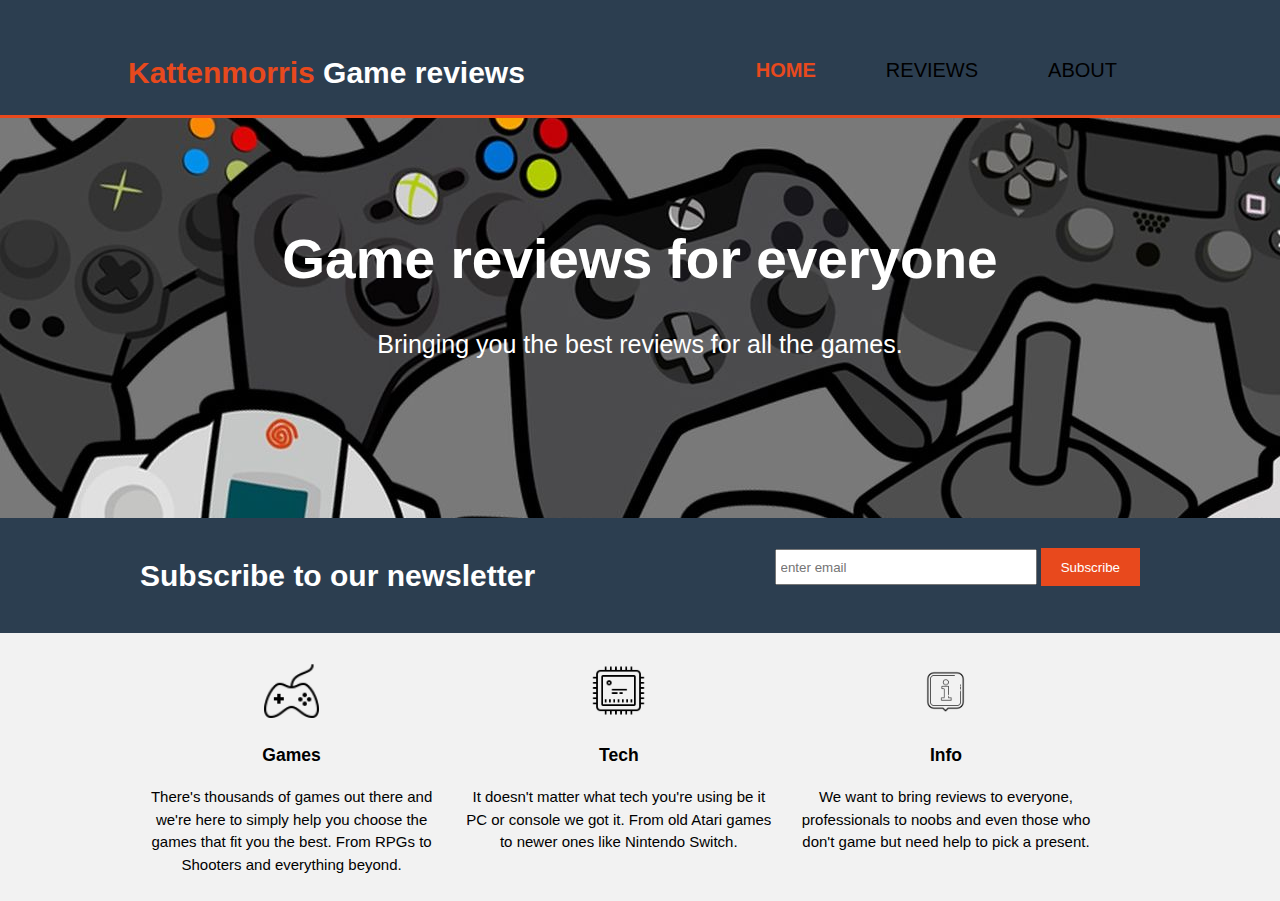
<file: index.html>
<!DOCTYPE html>
<html>
<html lang="eng US">
  <head>
    <meta charset="utf-8">
    <meta name="viewport" content="width=device-width">
    <title>Kattenmorris game reviews | Welcome</title>
    <link rel="stylesheet" href="./css/style.css">
  </head>
  <body>
    <header>
      <div class="container">
        <div id="branding">
            <h1><span class="highlight">Kattenmorris</span> Game reviews</h1>
        </div>
        <nav>
          <ul>
            <li class="current"><a href="index.html">Home</a></li>
            <li><a href="reviews.html">Reviews</a></li>
            <li><a href="about.html">About</a></li>
          </ul>
        </nav>
      </div>
    </header>

    <section id="showcase">
      <div class="container">
        <h1>Game reviews for everyone</h1>
        <p>Bringing you the best reviews for all the games. </p>
      </div>
    </section>

    <section id="newsletter">
      <div class="container">
        <h1>Subscribe to our newsletter</h1>
         <form>
          <input type="email" placeholder="enter email">
          <button type="submit" class="button_1">Subscribe</button>
        </form>
      </div>
    </section>

    <section id="boxes">
      <div class="container">
        <div class="box">
          <img src="./images/controller2.png">
         <h3>Games</h3>
         <p>There's thousands of games out there and we're here to simply help you choose the games that fit you the best. From RPGs to Shooters and everything beyond.</p>
       </div>
       <div class="box">
         <img src="./images/processor2.png">
        <h3>Tech</h3>
        <p>It doesn't matter what tech you're using be it PC or console we got it. From old Atari games to newer ones like Nintendo Switch.</p>
      </div>
      <div class="box">
        <img src="./images/info2.png">
       <h3>Info</h3>
       <p>We want to bring reviews to everyone, professionals to noobs and even those who don't game but need help to pick a present.</p>
       </div>
      </div>
    </section>
  </body>
</html>
</file>
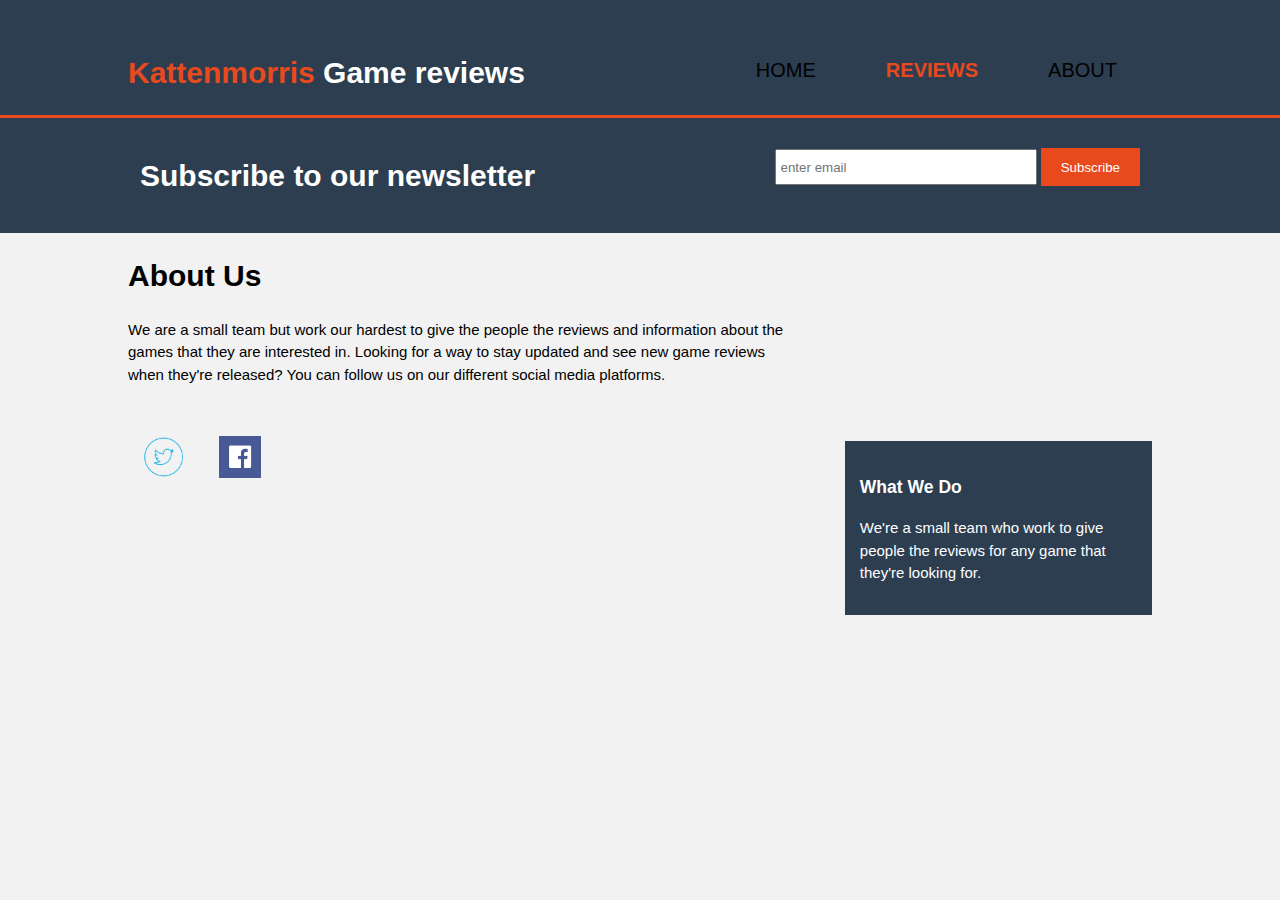
<file: about.html>
<!DOCTYPE html>
<html>
  <head>
    <meta charset="utf-8">
    <meta name="viewport" content="width=device-width">
    <title>Kattenmorris web reviews | About</title>
    <link rel="stylesheet" href="./css/style.css">
  </head>
  <body>
    <header>
      <div class="container">
        <div id="branding">
            <h1><span class="highlight">Kattenmorris</span> Game reviews</h1>
        </div>
        <nav>
          <ul>
            <li><a href="index.html">Home</a></li>
            <li class="current"><a href="reviews.html">Reviews</a></li>
            <li><a href="about.html">About</a></li>
          </ul>
        </nav>
      </div>
    </header>

    <section id="newsletter">
      <div class="container">
        <h1>Subscribe to our newsletter</h1>
         <form>
          <input type="email" placeholder="enter email">
          <button type="submit" class="button_1">Subscribe</button>
        </form>
      </div>
    </section>

    <section id="main">
      <div class="container">
        <article id="main-col">
          <h1 class="page-title">About Us</h1>
          <p>We are a small team but work our hardest to give the people the reviews and information about the games that they are interested in. Looking for a way to stay updated and see new game reviews when they're released? You can follow us on our different social media platforms.</p>
        </article>

          
          
    <section id="boxes">
      <div class="container">
        <div class="box">
      </div>
      </div>
    </section>
     <a href="default.asp">
     <img src="./images/twitter.png" alt="twitter account" style="width:42px;height:42px;border:0;">
     </a>
     <a href="default.asp">
     <img src="./images/facebook.png" alt="facebook account" style="width:42px;height:42px;border:0;">     
     </a>
          
          
        <aside id="sidebar">
          <div class="dark">
            <h3>What We Do</h3>
            <p>We're a small team who work to give people the reviews for any game that they're looking for.</p>
          </div>
        </aside>
      </div>
    </section>


  </body>
</html>
</file>
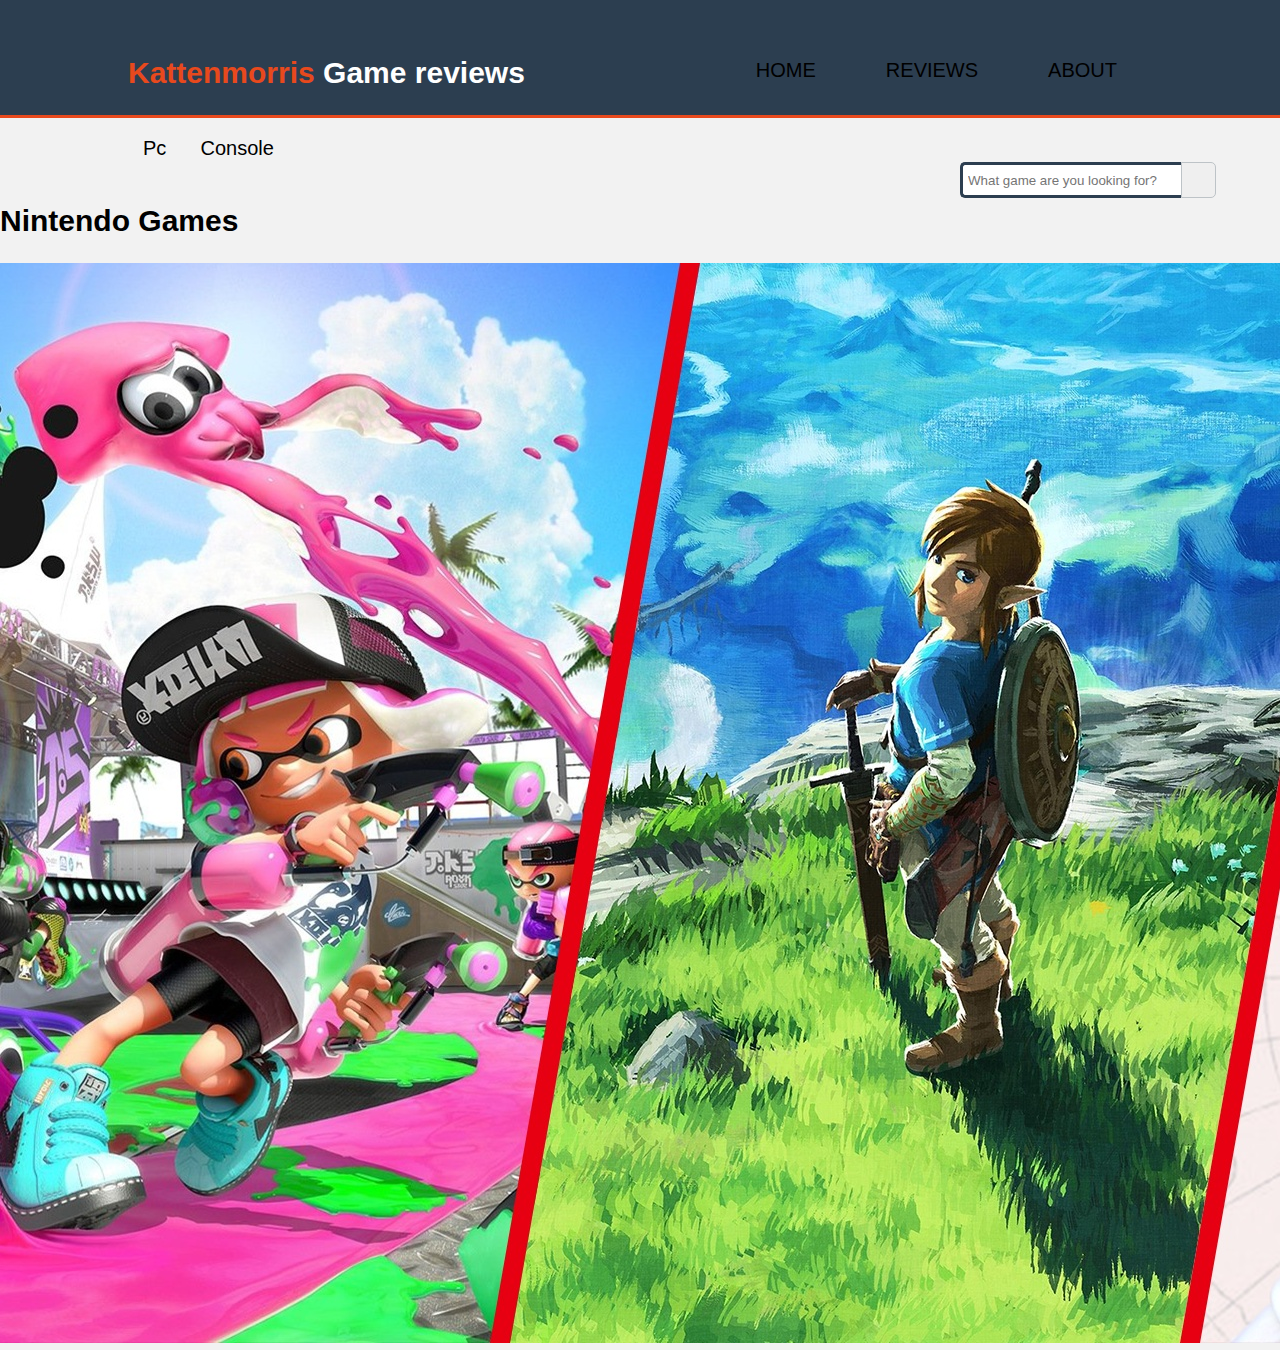
<file: Nintendo.html>
<!DOCTYPE html>
<html>
  <head>
    <meta charset="utf-8">
    <meta name="viewport" content="width=device-width">
    <title>Kattenmorris web reviews | Reviews</title>
    <link rel="stylesheet" href="./css/nintendo.css">
  </head>
  <body>
    <header>
      <div class="container">
        <div id="branding">
            <h1><span class="highlight">Kattenmorris</span> Game reviews</h1>
        </div>
        <nav>
          <ul>
            <li><a href="index.html">Home</a></li>
            <li><a href="reviews.html">Reviews</a></li>
            <li><a href="about.html">About</a></li>
          </ul>
        </nav>
      </div>
    </header>
  
    <div class="wrap">
     <div class="search">
      <input type="text" class="searchTerm" placeholder="What game are you looking for?">
        <button type="submit" class="searchButton">
        <i class="fa fa-search"></i>
       </button>
     </div>
    </div>   
    
      
  <section id="hover bar">
    <div class="container">
    <a href="Pc.html">Pc</a>
    <ul>
      <li>
      <a href="#">Console</a>
        <ul>
          <li><a href="Playstation.html">Playstation</a></li>
          <li><a href="Xbox.html">Xbox</a></li>
          <li class="current"><a href="Nintendo.html">Nintendo</a></li>
        </ul>
      </li>
    </ul>
    </div>     
  </section>
      
      
      <article>
         <h1>Nintendo Games</h1>
          
          <div>
             <img src="./images/nintendo%20games.jpg"> 
          </div>
      
      </article>
 </body>
</html>
</file>
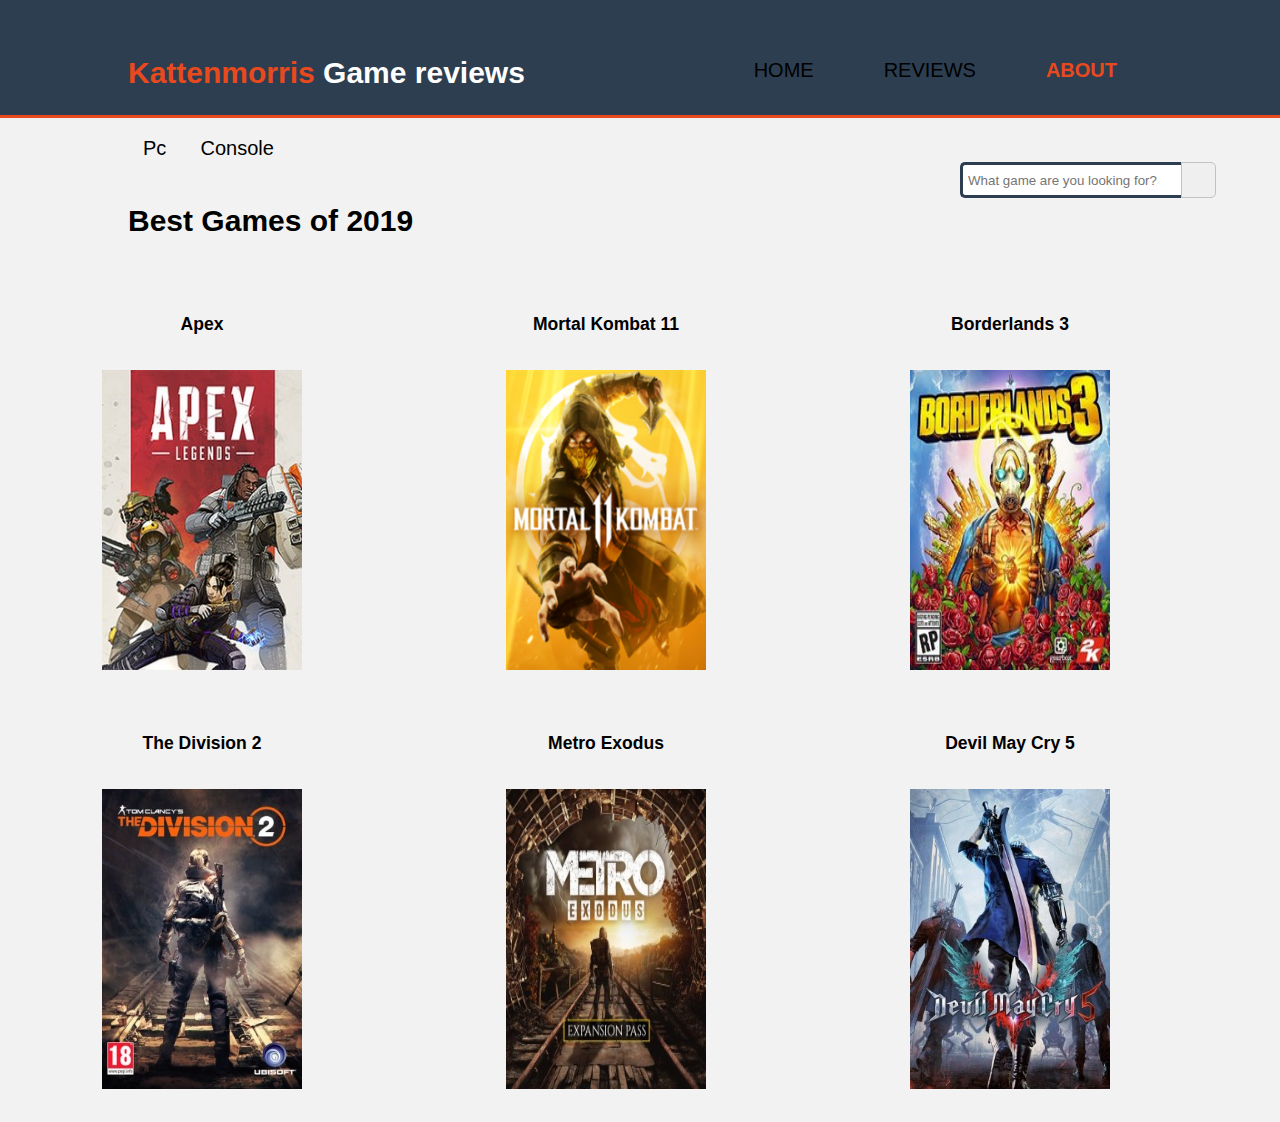
<file: reviews.html>
<!DOCTYPE html>
<html>
  <head>
    <meta charset="utf-8">
    <meta name="viewport" content="width=device-width">
    <title>Kattenmorris web reviews | Reviews</title>
    <link rel="stylesheet" href="./css/style.css">
  </head>
  <body>
    <header>
      <div class="container">
        <div id="branding">
            <h1><span class="highlight">Kattenmorris</span> Game reviews</h1>
        </div>
        <nav>
          <ul>
            <li><a href="index.html">Home</a></li>
            <li><a href="reviews.html">Reviews</a></li>
            <li class="current"><a href="about.html">About</a></li>
          </ul>
        </nav>
      </div>
    </header>
  
    <div class="wrap">
     <div class="search">
      <input type="text" class="searchTerm" placeholder="What game are you looking for?">
        <button type="submit" class="searchButton">
        <i class="fa fa-search"></i>
       </button>
     </div>
    </div>   
    
      
  <section id="hover bar">
    <div class="container">
    <a href="Pc.html">Pc</a>
    <ul>
      <li>
      <a href="#">Console</a>
        <ul>
          <li><a href="Playstation.html">Playstation</a></li>
          <li><a href="Xbox.html">Xbox</a></li>
          <li><a href="Nintendo.html">Nintendo</a></li>
        </ul>
      </li>
    </ul>
    </div>     
  </section>
      
      
    <section id="main">
      <div class="container">
        <article id="main-col">
          
        </article>       
      </div>
    </section>
      
      
                          <!--Put reviews showcase image here for best games of current year -->
      
   <section id="showcase reviews"> 
    <div class="container">
      <h1>Best Games of 2019</h1> 
    </div>      
   </section>   
      
   <section id="boxes">
    <section id="conainer">
      <div class="box">
         <h3>Apex</h3>
            <a href="default.asp">
              <img src="./images/apex.png" alt="games" style="width:200px;height:300px;border:0;">
            </a>
      </div>
        
      <div class="box">
         <h3>Mortal Kombat 11</h3>  
            <a href="default.asp">
              <img src="images/Mortal.png" alt="games" style="width:200px;height:300px;border:0;">
            </a>
     </div>
        
      <div class="box">
         <h3>Borderlands 3</h3>  
          <a href="default.asp">
            <img src="images/borderlands.png" alt="games" style="width:200px;height:300px;border:0;">
          </a>
      </div>
        
      <div class="box">
         <h3>The Division 2</h3>  
          <a href="default.asp">
            <img src="images/division.png" alt="games" style="width:200px;height:300px;border:0;">
          </a>
      </div>
        
      <div class="box">
         <h3>Metro Exodus</h3>  
          <a href="default.asp">
            <img src="images/metro.png" alt="games" style="width:200px;height:300px;border:0;">
          </a>
      </div>
        
      <div class="box">
         <h3>Devil May Cry 5</h3>  
          <a href="default.asp">
             <img src="images/devil.png" alt="games" style="width:200px;height:300px;border:0;">
          </a>
      </div>
    
    </section>
   </section>
      
</body>
</html>
</file>
<file: css/style.css>
body{
  font: 15px/1.5 Arial, Helvetica, sans-serif;
  padding:0;
  margin:0;
  background-color:#f4f4f4;
}

                                /* Global, can be put anywhere*/
.container{
  width:80%;
  margin:auto;
  overflow:hidden;
}

ul{
    margin:0;
    padding:0;
}

.button_1{
  height:38px;
  background:#e8491d;
  border:0;
  padding-left:20px;
  padding-right:20px;
  color:#ffffff;
}

.dark{
  padding:15px;
  background:#2c3e50;
  color:#ffffff;
  margin-top:10px;
  margin-bottom:10px;
}

                                /* Header*/
 header{
   background:#2c3e50;
   color:#ffffff;
   padding-top:30px;
   min-height:70px;
   border-bottom:#e8491d 3px solid;
 }


 header a{
   color:#ffffff
   text-decorration:none;
   text-transform: uppercase;
   font-size:16px;
 }


 header li{
   float:left;
   display:inline;
   padding:0 20px 0 20px;
 }


header #branding{
    float:left;
}


header#branding h1{
    margin:0;
}


header nav{
    float:right;
    margin-top:10px;
}


header .highlight, header .current a{
    color:#e8491d;
    font-weight:bold;
}


header a:hover{
    color:#cccccc;
    font-weight:bold;
}

        /* Showcase put the image that displays on website index here */
#showcase{
  min-height:400px;
  background:url('../images/controllers.jpg') no-repeat 0 -9px;
  text-align: center;
  color:#ffffff;
}

#showcase h1{
  margin-top:100px;
  font-size:55px;
  margin-bottom:10px;
}

#showcase p{
  font-size:25px;
}

        /*Showcase for image on display for reviews page here*/
#showcase reviews{
  min-height:400px;
  background:url('../images/Best games.png') no-repeat 0 -900px;
  text-align:center;
  color:#ffffff;    
}

#showcase reviews h1{
  margin-top:100px;
  font-size:55px;
  margin-bottom:10px;
}







                                /*newsletter*/

#newsletter{
  padding:15px;
  color:#ffffff;
  background:#2c3e50;
}

#newsletter h1{
  float:left;
}

#newsletter form {
  float:right;
  margin-top:15px;
}

#newsletter input[type="email"]{
  padding:4px;
  height:24px;
  width:250px;
}

                                                            /* Search Button on Reviews Page */
@import url(https://fonts.googleapis.com/css?family=Open+Sans);

body{
  background: #f2f2f2;
  font-family: 'Open Sans', sans-serif;
}

.search {
  width: 100%;
  position: relative;
  display: flex;
}

.searchTerm {
  width: 100%;
  border: 3px solid #2c3e50;
  border-right: none;
  padding: 5px;
  height: 20px;
  border-radius: 5px 0 0 5px;
  outline: none;
  color: #9DBFAF;
}

.searchTerm:focus{
  color: #2c3e50;
}

.searchButton {
  width: 40px;
  height: 36px;
  border: 1px solid #bdc3c7;
  background: ;
  text-align: center;
  color: #fff;
  border-radius: 0 5px 5px 0;
  cursor: pointer;
  font-size: 20px;
}

                       /*Resize the wrap to see the search bar change! this is the search bar*/
.wrap{
  width: 20%;
  position: absolute;
  top: 20%;
  left: 85%;
  transform: translate(-50%, -50%);
}
     
                                /*The hover bar for the games, pc and console with options for xbox, ps4 and nintendo*/ 
.hover 
div container {background-color: #2c3e50;}
  div a {
    text-decoration: none;
    color: black;
    font-size: 20px;
    padding: 15px;
    display:inline-block;
}

ul {
  display: inline;
  margin: 0;
  padding: 0;
}
ul li {display: inline-block;}
ul li:hover {background: #ffffff;}
ul li:hover ul {display: block;}
ul li ul {
  position: absolute;
  width: 200px;
  display: none;
}
ul li ul li { 
  background: #ffffff; 
  display: block; 
}
ul li ul li a {display:block !important;} 
ul li ul li:hover {background: #ffffff;}





#boxes{
  margin-top:20px;
}

#boxes .box{
  float:left;
  text-align: center;
  width:30%;
  padding:10px;
}

#boxes .box img{
  width:55px;
}

/*Sidebar*/
aside#sidebar{
  float:right;
  width:30%;
  margin-top:10px;
}

aside#sidebar .quote input, aside#sidebar .quote textarea{
  width:90%;
  padding:5px;
}

/*Main-col*/
article#main-col{
  float:left;
  width:65%;
}

/* Services*/
ul#services li{
  list-style: none;
  padding:20px;
  border: #cccccc solid 1px;
  margin-bottom:5px;
  background:#e6e6e6;
}


/*Media Queries aka change screen depending on mobile, pc */
@media(max-width: 768px){
  header #bradning,
  header nav,
  header nav li.
  #newsletter h1,
  #newsletter form,
  #boxes .box,
  article#main-col,
  aside#sidebar{
    float:none;
    text-align:center;
    width:100%;
  }

header{
  padding-bottom:20px;
  }

  #showcase h1{
    margin-top:40px;
  }

  #newsletter button, .quote button{
    display:block;
    width:100%;
  }

  #newsletter form input[type="email"], .quote input, .quote textarea{
    width:100%;
    margin-bottom:5px;
  }
}
</file>
<file: css/nintendo.css>
body{
  font: 15px/1.5 Arial, Helvetica, sans-serif;
  padding:0;
  margin:0;
  background-color:#f4f4f4;
}

                                /* Global, can be put anywhere*/
.container{
  width:80%;
  margin:auto;
  overflow:hidden;
}

ul{
    margin:0;
    padding:0;
}

.button_1{
  height:38px;
  background:#e8491d;
  border:0;
  padding-left:20px;
  padding-right:20px;
  color:#ffffff;
}

.dark{
  padding:15px;
  background:#2c3e50;
  color:#ffffff;
  margin-top:10px;
  margin-bottom:10px;
}

                                /* Header*/
 header{
   background:#2c3e50;
   color:#ffffff;
   padding-top:30px;
   min-height:70px;
   border-bottom:#e8491d 3px solid;
 }


 header a{
   color:#ffffff
   text-decorration:none;
   text-transform: uppercase;
   font-size:16px;
 }


 header li{
   float:left;
   display:inline;
   padding:0 20px 0 20px;
 }


header #branding{
    float:left;
}


header#branding h1{
    margin:0;
}


header nav{
    float:right;
    margin-top:10px;
}


header .highlight, header .current a{
    color:#e8491d;
    font-weight:bold;
}


header a:hover{
    color:#cccccc;
    font-weight:bold;
}

        /* Showcase put the image that displays on website nintendo here */
#showcase{
  min-height:400px;
  background:url('../images/nintendo%20games.jpg') no-repeat 0 -900px;
  text-align: center;
  color:#ffffff;
}

#showcase h1{
  margin-top:100px;
  font-size:55px;
  margin-bottom:10px;
}

#showcase p{
  font-size:20px;
}


                                                            /* Search Button on Reviews Page */
@import url(https://fonts.googleapis.com/css?family=Open+Sans);

body{
  background: #f2f2f2;
  font-family: 'Open Sans', sans-serif;
}

.search {
  width: 100%;
  position: relative;
  display: flex;
}

.searchTerm {
  width: 100%;
  border: 3px solid #2c3e50;
  border-right: none;
  padding: 5px;
  height: 20px;
  border-radius: 5px 0 0 5px;
  outline: none;
  color: #9DBFAF;
}

.searchTerm:focus{
  color: #2c3e50;
}

.searchButton {
  width: 40px;
  height: 36px;
  border: 1px solid #bdc3c7;
  background: ;
  text-align: center;
  color: #fff;
  border-radius: 0 5px 5px 0;
  cursor: pointer;
  font-size: 20px;
}

                       /*Resize the wrap to see the search bar change! this is the search bar*/
.wrap{
  width: 20%;
  position: absolute;
  top: 20%;
  left: 85%;
  transform: translate(-50%, -50%);
}
     
                                /*The hover bar for the games, pc and console with options for xbox, ps4 and nintendo*/ 
.hover 
div container {background-color: #2c3e50;}
  div a {
    text-decoration: none;
    color: black;
    font-size: 20px;
    padding: 15px;
    display:inline-block;
}

ul {
  display: inline;
  margin: 0;
  padding: 0;
}
ul li {display: inline-block;}
ul li:hover {background: #ffffff;}
ul li:hover ul {display: block;}
ul li ul {
  position: absolute;
  width: 200px;
  display: none;
}
ul li ul li { 
  background: #ffffff; 
  display: block; 
}
ul li ul li a {display:block !important;} 
ul li ul li:hover {background: #ffffff;}





#boxes{
  margin-top:20px;
}

#boxes .box{
  float:left;
  text-align: center;
  width:30%;
  padding:10px;
}

#boxes .box img{
  width:55px;
}

/*Sidebar*/
aside#sidebar{
  float:right;
  width:30%;
  margin-top:10px;
}

aside#sidebar .quote input, aside#sidebar .quote textarea{
  width:90%;
  padding:5px;
}

/*Main-col*/
article#main-col{
  float:left;
  width:65%;
}

/* Services*/
ul#services li{
  list-style: none;
  padding:20px;
  border: #cccccc solid 1px;
  margin-bottom:5px;
  background:#e6e6e6;
}


/*Media Queries aka change screen depending on mobile, pc */
@media(max-width: 768px){
  header #bradning,
  header nav,
  header nav li.
  #newsletter h1,
  #newsletter form,
  #boxes .box,
  article#main-col,
  aside#sidebar{
    float:none;
    text-align:center;
    width:100%;
  }

header{
  padding-bottom:20px;
  }

  #showcase h1{
    margin-top:40px;
  }

  #newsletter button, .quote button{
    display:block;
    width:100%;
  }

  #newsletter form input[type="email"], .quote input, .quote textarea{
    width:100%;
    margin-bottom:5px;
  }
}
</file>
